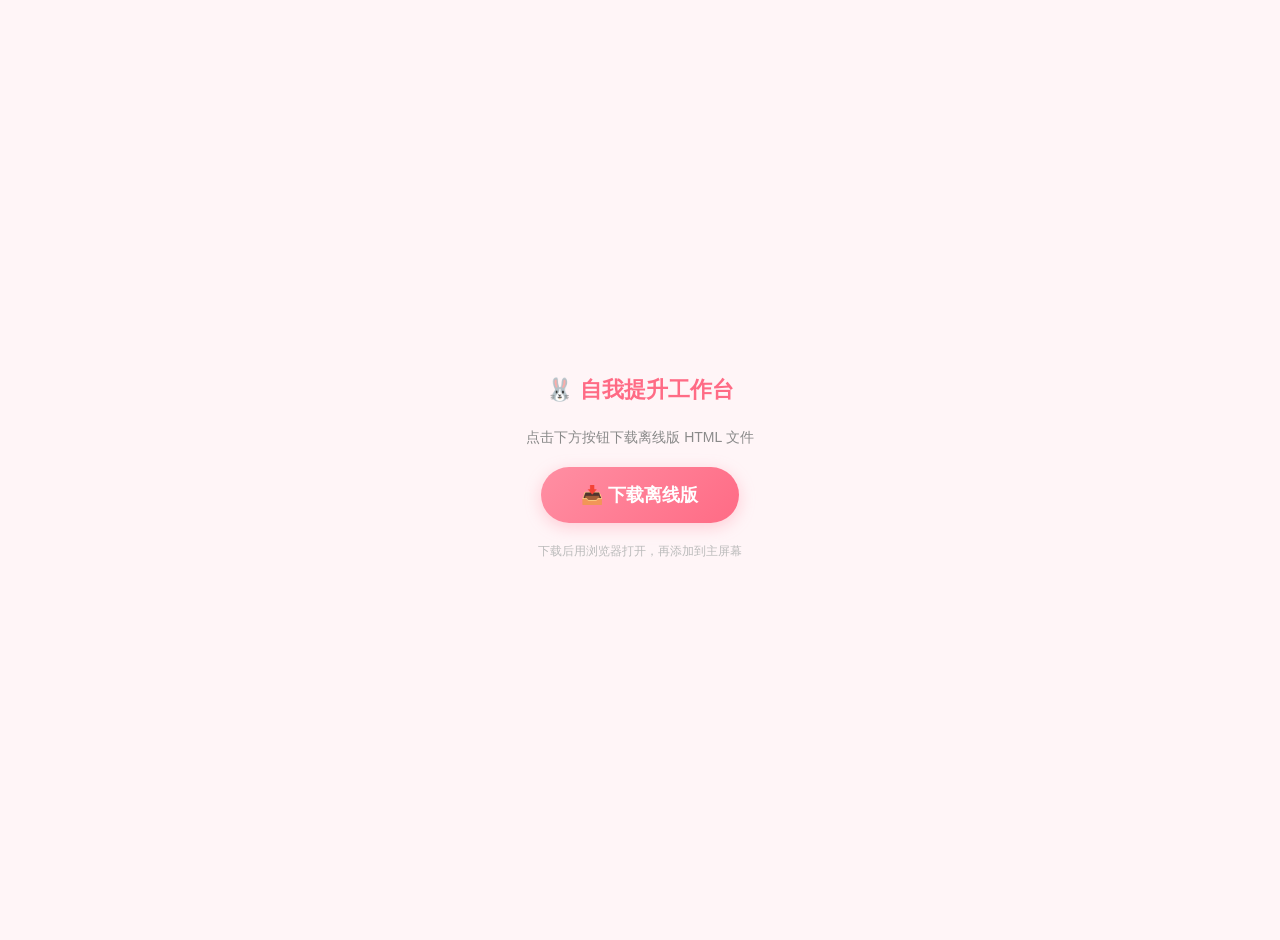
<file: download.html>
<!DOCTYPE html>
<html lang="zh-CN">
<head>
<meta charset="UTF-8">
<meta name="viewport" content="width=device-width, initial-scale=1.0">
<title>下载离线版</title>
<style>
body{font-family:-apple-system,sans-serif;background:#fff5f7;display:flex;flex-direction:column;align-items:center;justify-content:center;min-height:100vh;margin:0;padding:20px;text-align:center}
h1{color:#ff6b85;font-size:22px;margin-bottom:10px}
p{color:#8a8a8a;font-size:14px;margin-bottom:20px}
a{display:inline-block;padding:16px 40px;background:linear-gradient(135deg,#ff8fa3,#ff6b85);color:#fff;text-decoration:none;border-radius:30px;font-size:18px;font-weight:600;box-shadow:0 4px 16px rgba(255,143,163,0.4)}
a:active{opacity:0.85}
.hint{margin-top:20px;font-size:12px;color:#bbbbbb}
</style>
</head>
<body>
<h1>🐰 自我提升工作台</h1>
<p>点击下方按钮下载离线版 HTML 文件</p>
<a href="self-improvement-workbench-standalone.html" download="自我提升工作台.html">📥 下载离线版</a>
<p class="hint">下载后用浏览器打开，再添加到主屏幕</p>
</body>
</html>
</file>
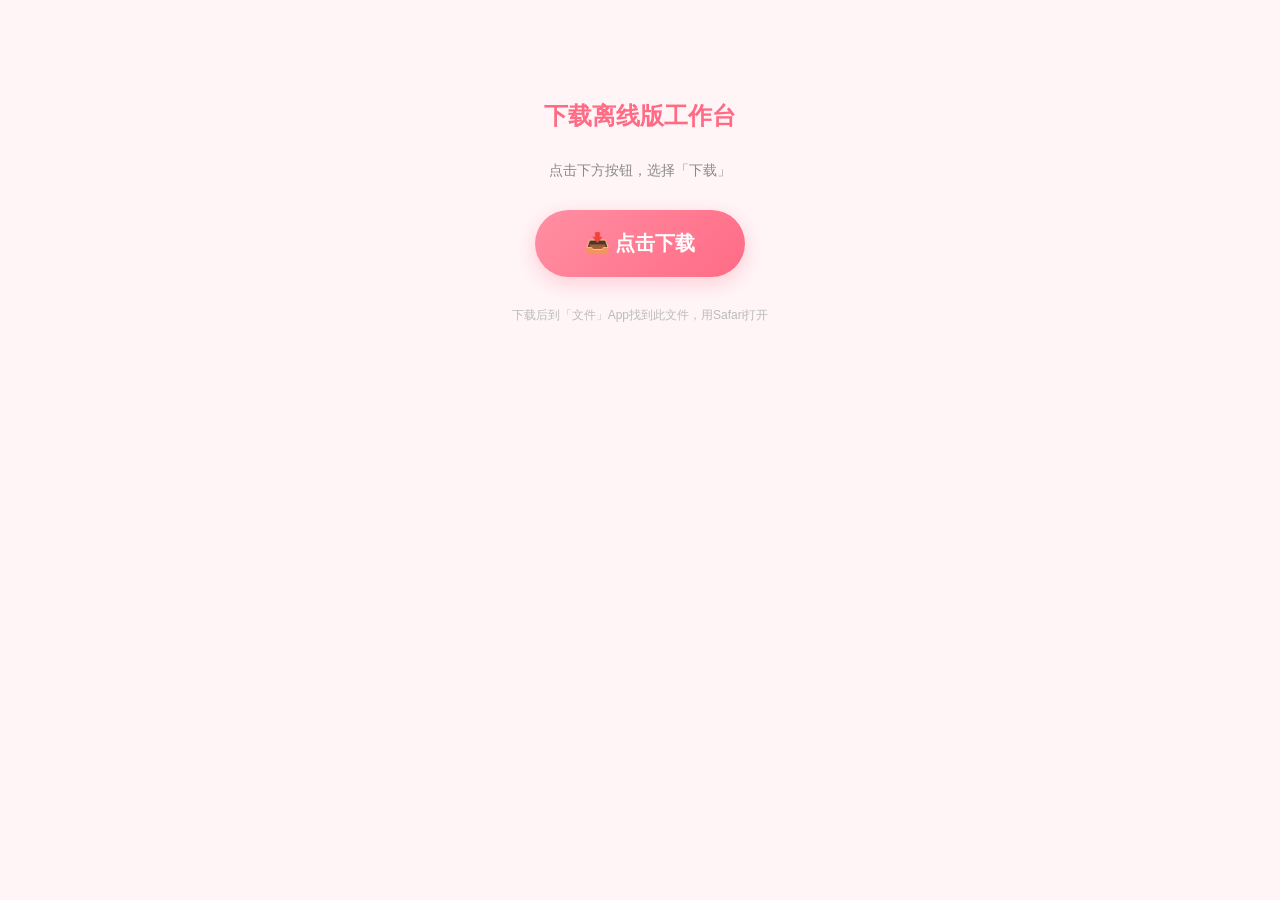
<file: get.html>
<!DOCTYPE html>
<html lang="zh-CN">
<head>
<meta charset="UTF-8">
<meta name="viewport" content="width=device-width, initial-scale=1.0">
<title>下载</title>
</head>
<body style="margin:0;padding:0;font-family:-apple-system,sans-serif;background:#fff5f7;text-align:center;padding-top:80px;">
<h2 style="color:#ff6b85;margin-bottom:30px;">下载离线版工作台</h2>
<p style="color:#8a8a8a;font-size:14px;margin-bottom:30px;">点击下方按钮，选择「下载」</p>
<script>
fetch('self-improvement-workbench-standalone.html')
  .then(r => r.text())
  .then(text => {
    const blob = new Blob([text], {type: 'text/html'});
    const url = URL.createObjectURL(blob);
    document.getElementById('dl').href = url;
  });
</script>
<a id="dl" download="自我提升工作台.html" style="display:inline-block;padding:20px 50px;background:linear-gradient(135deg,#ff8fa3,#ff6b85);color:#fff;text-decoration:none;border-radius:40px;font-size:20px;font-weight:bold;box-shadow:0 6px 20px rgba(255,143,163,0.4);">📥 点击下载</a>
<p style="margin-top:30px;font-size:12px;color:#bbb;">下载后到「文件」App找到此文件，用Safari打开</p>
</body>
</html>
</file>
